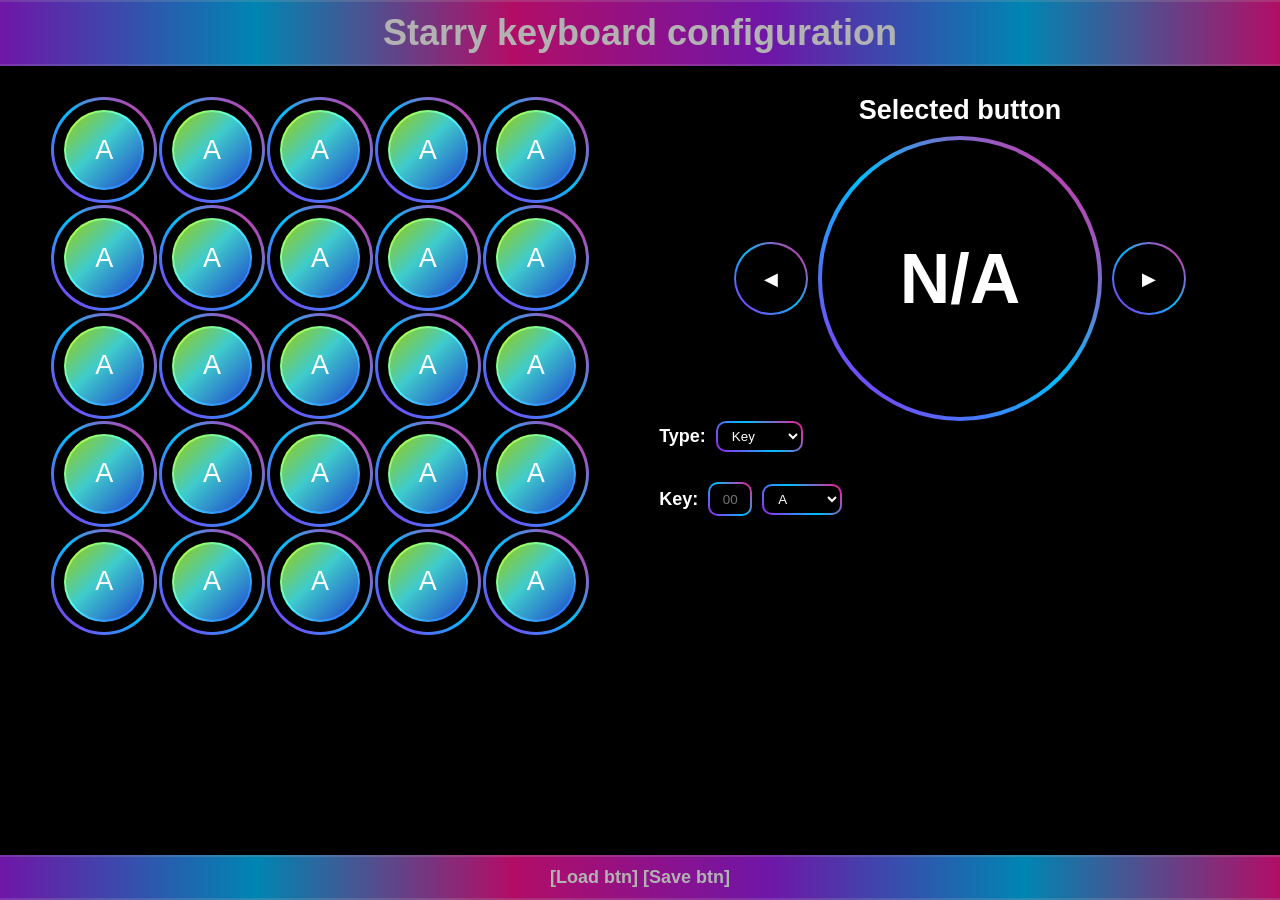
<file: config/index.html>
<!DOCTYPE html>
<html lang="en">
<head>
    <link rel="shortcut icon" href="Starry-keyboard\config\styles\icono.ico" type="image/x-icon" />
    <meta charset="UTF-8">
    <meta name="viewport" content="width=device-width, initial-scale=1.0">
    <title>Starry config</title>
    <link rel="stylesheet" href="styles/ConfigStyle.css">
    <link rel="stylesheet" href="styles/BodyOrchestrator.css">

    <script src="scripts/Keycodes.js" defer></script>
</head>
<body>
    <div id="estrellas-container">
        <header>
            <h1>
                Starry keyboard configuration
            </h1>
        </header>
        <div class="root">
            <div class="table-container rootsplit">
                <table>
                    <tr>
                        <td><div><button class="btn-estilizado">A</button></div></td>
                        <td><div><button class="btn-estilizado">A</button></div></td>
                        <td><div><button class="btn-estilizado">A</button></div></td>
                        <td><div><button class="btn-estilizado">A</button></div></td>
                        <td><div><button class="btn-estilizado">A</button></div></td>
                    </tr>
                    <tr>
                        <td><div><button class="btn-estilizado">A</button></div></td>
                        <td><div><button class="btn-estilizado">A</button></div></td>
                        <td><div><button class="btn-estilizado">A</button></div></td>
                        <td><div><button class="btn-estilizado">A</button></div></td>
                        <td><div><button class="btn-estilizado">A</button></div></td>
                    </tr>
                    <tr>
                        <td><div><button class="btn-estilizado">A</button></div></td>
                        <td><div><button class="btn-estilizado">A</button></div></td>
                        <td><div><button class="btn-estilizado">A</button></div></td>
                        <td><div><button class="btn-estilizado">A</button></div></td>
                        <td><div><button class="btn-estilizado">A</button></div></td>
                    </tr>
                    <tr>
                        <td><div><button class="btn-estilizado">A</button></div></td>
                        <td><div><button class="btn-estilizado">A</button></div></td>
                        <td><div><button class="btn-estilizado">A</button></div></td>
                        <td><div><button class="btn-estilizado">A</button></div></td>
                        <td><div><button class="btn-estilizado">A</button></div></td>
                    </tr>
                    <tr>    
                        <td><div><button class="btn-estilizado">A</button></div></td>
                        <td><div><button class="btn-estilizado">A</button></div></td>
                        <td><div><button class="btn-estilizado">A</button></div></td>
                        <td><div><button class="btn-estilizado">A</button></div></td>
                        <td><div><button class="btn-estilizado">A</button></div></td>   
                    </tr>
                </table> 
            </div>
            <div class="Aparador-container rootsplit">
                <h2 class="titulo">Selected button</h2>
                
                <div class="Aparador-center">
                    <div></div>
                    <div class="Aparador-wrapper">
                        <button class="flecha" onclick="mover(-1)">◀</button>
                        
                        <input type="text" id="aparador" class="Aparador" 
                        value="N/A" readonly>
                        
                        <button class="flecha" onclick="mover(1)">▶</button>
                    </div>
                    <div></div>
                </div>
                
                <!-- Tipo -->
                <div class="fila-tipo">
                    <span class="label-tipo">Type:</span>
                    <select class="combo-tipo" id="tipo">
                    <option value="key" selected>Key</option>
                    <option value="text">Text</option>
                    <option value="combo">Combo</option>
                    </select>
                </div>
                <!-- Seleccionador -->
                <!-- Configuración Key -->
                <div id="key-config" class="fila-key">
                    <span class="label-key">Key:</span>

                    <input type="text" class="input-key" maxlength="2" placeholder="00">

                    <!-- Allows to choose a key .w. -->
                    <select class="combo-key">
                    </select>
                </div>

                <!-- Configuración Text -->
                <div id="text-config" class="fila-text">
                    <span class="label-text">Text:</span>
                    <input type="text" class="input-text" placeholder="Text...">
                </div>

                <!-- Configuración Combo -->
                <div id="combo-config">
                    <span class="label-combo">Combo:</span>

                    <div class="combo-row">
                        <div id="combo-keys"></div>

                        <div class="botones-combo">
                            <button id="agregar-key" class="btn-mas">+</button>
                            <button id="quitar-key" class="btn-menos">−</button>
                        </div>
                    </div>
                </div>
            </div>
        </div>
        <footer>
            [Load btn] [Save btn]
        </footer>
    </div>
    <script src="scripts/StarGen.js"></script>
</body>
</html>
</file>
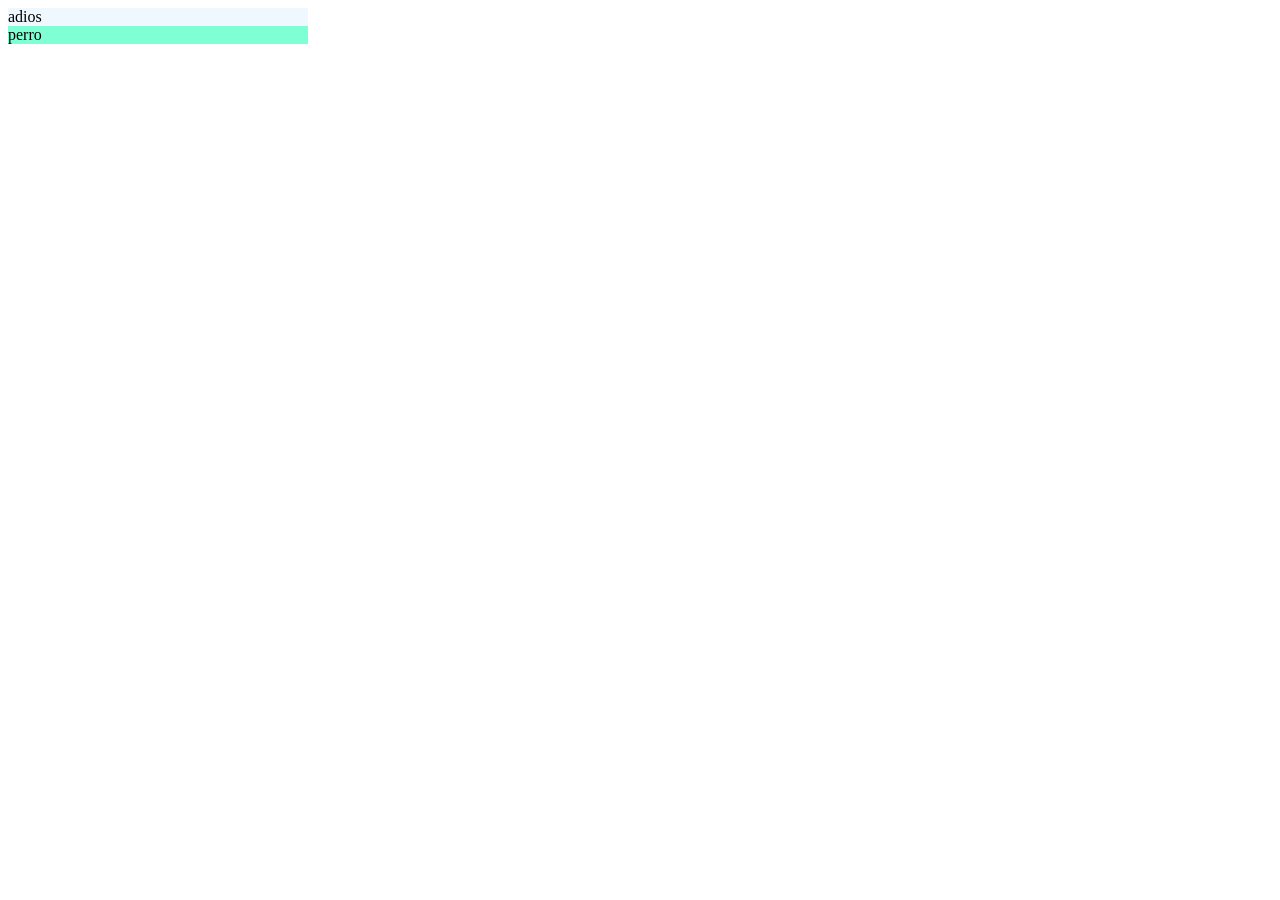
<file: config/test2.html>
<!DOCTYPE html>
<html lang="en">

<head>
    <meta charset="UTF-8">
    <meta name="viewport" content="width=device-width, initial-scale=1.0">
    <title>Document</title>
    <link rel="stylesheet" href="algo.css">

</head>
<body>
    <div class="hola der">
        adios
    </div>
    <div class="hola izq" >   
        
        perro
     
    </div>

</body>
</html>
</file>
<file: config/styles/ConfigStyle.css>
*{
    margin: 0;
    padding: 0;
    
}
body{
  background-color: #000000;
}

#estrellas-container{
    position: fixed;
    inset :0;
    overflow-y:scroll;
    overflow-x: hidden;
}
.estrella{
    position: absolute;
    bottom: 0;
    left: 0;
    background-color:white;
    clip-path: polygon(50% 0%, 61% 35%, 98% 35%, 68% 57%, 79% 91%, 50% 70%, 21% 91%, 32% 57%, 2% 35%, 39% 35%);
    opacity: 0;
    pointer-events: none;
    z-index: -1;

}
.AbsBlock {
    position: fixed;
    height: 30px;
    width: 30px;
    background-image: url("https://static.vecteezy.com/system/resources/thumbnails/040/452/262/small/ai-generated-pineapple-isolated-on-transparent-background-free-png.png");
    background-size: cover;
    pointer-events: none;
}

@keyframes moverArriba {
    0% {
        opacity: 0;
        transform: translateY(0);
    }
    25% {
        opacity: 1;
    }
    100% {
        opacity: 0;
        transform: translateY(-100vh);
    }
}

@keyframes Fade {
    0% {
        opacity: 0;
    }
    15% {
        opacity: 1;
    }
    75% {
        opacity: 1;
        width: 5px;
        height: 5px;
    }
    100% {
        opacity: 0;
        width: 0%;
        height: 0%;
        rotate: 40deg;
        transform: translateY(10px);
    }
}
</file>
<file: config/styles/BodyOrchestrator.css>
:root{
	--BackgroundWrapperColor: rgba(89, 19, 122, 0.43);
	--SelectionColor: rgb(103, 19, 136);
    
}

#estrellas-container{
	margin: 0px;
	font-family: Arial, Helvetica, sans-serif;
	font-weight: bold;
	color: white;
	font-size: large;
	display: grid;
	grid-template-rows: auto 1fr auto;
	min-height: 100vh;
	min-height: 100svh;
    
}

body ::selection{
	background-color: var(--SelectionColor);
}

/* BARRAS GALÁCTICAS */
header, footer{
    opacity: 0.7;
	padding: 10px;
	text-align: center;

	/* fondo galaxia */
	background: linear-gradient(
		90deg,
		#a020f0,
		#00bfff,
		#ff1493,
        #a020f0,
		#00bfff,
		#ff1493
	);

	/* blur tipo vidrio */
	backdrop-filter: blur(50px);

	/* borde brillante */
	border-top: 2px solid rgba(255,255,255,0.2);
	border-bottom: 2px solid rgba(255,255,255,0.2);

	/* glow */
	box-shadow: 
		0 0 10px #a020f0,
		0 0 10px #00bfff,
		0 0 15px #ff1493,
        0 0 5px #a020f0,
		0 0 10px #00bfff,
		0 0 15px #ff1493,
        ;
}

/*Fin de parte de las estrellas*/

/*Inicio de la tabla*/
td {
    width: 10%;
    height: 10%;
    text-align: center;
}

td div {
    border-radius: 50%;

    /* borde degradado */
    background:
        linear-gradient(#000, #000) padding-box,
        linear-gradient(45deg, #a020f0, #00bfff, #ff1493) border-box;

    border: 3px solid transparent;
}

td * {
    aspect-ratio: 1/1;
}

.btn-estilizado {
    display: block;
    aspect-ratio: 1/1;
    width: 80%;
    margin-top: 10%;
    margin-bottom: auto;
    margin-left: auto;
    margin-right: auto;
    border-radius: 50%;
    border: 2px solid transparent;
    color: white;
    cursor: pointer;
    overflow: hidden;
    font-size: 150%;
    /* menos oscuro para que brillen más */
    background: rgba(0, 0, 0, 0.2);

    /* colores más intensos */
    background-image: 
        linear-gradient(rgba(0,0,0,0.2), rgba(0,0,0,0.2)),
        linear-gradient(135deg, 
            #c8ff00 0%,     /* verde más brillante */
            #4fffff 15%,    /* cyan más fuerte */
            #2a6bff 30%,    /* azul más vivo */
            #a84dff 45%,    /* morado brillante */
            #ff0080 60%,    /* rosa neón */
            #a84dff 75%,
            #2a6bff 85%,
            #4fffff 95%,
            #66ff5a 100%
        );

    background-origin: border-box;
    background-clip: padding-box, border-box;

    background-size: 300% 300%;

    animation: moverGradiente 8s ease infinite,
               rotarColores 12s linear infinite;

    transition: all 0.4s ease;
}

/* movimiento */
@keyframes moverGradiente {
    0% { background-position: 0% 50%; }
    50% { background-position: 100% 50%; }
    100% { background-position: 0% 50%; }
}

/* cambio de color */
@keyframes rotarColores {
    0%   { filter: hue-rotate(0deg) brightness(1.2) saturate(1.4); }
    100% { filter: hue-rotate(360deg) brightness(1.2) saturate(1.4); }
}

/* Hover */
.btn-estilizado:hover {
    transform: scale(1.08);

    /* glow más visible */
    box-shadow: 
        0 0 10px #a84dff,
        0 0 20px #ff3ccf,
        0 0 30px #4fffff;

    animation-duration: 4s, 6s;
}

/* Active */
.btn-estilizado:active {
    transform: scale(0.95);

    box-shadow: 
        0 0 10px #ff3ccf,
        0 0 20px #a84dff;

    animation-duration: 2s, 3s;
}

.table-container table{
    width: 90%;
    margin-left: auto;
    margin-right: auto;
}

/*Fin de la tabla*/

/* Root orchestrator */
.root{
    display: flex;
    padding-top: 10px;
    padding-bottom: 10px;
    width: 100%;
}

.rootsplit{
    flex: 1;
    padding: 1.5%;
}

/*Comienzo del aparador*/
.Aparador-container {
    display: flex;
    flex-direction: column;
    align-items: flex-start; 
    justify-content: flex-start;

    box-sizing: border-box;
}

/* Texto arriba */
.titulo {
    margin-bottom: 10px;
    font-weight: bold;
    color: white;
    text-align: center;
    width: 100%; /* asegura alineación correcta */
}

/*Flechitas*/

.Aparador-center{
    display: flex;
}

.Aparador-center * {
    flex: 1;
}

/* Display circular */
.Aparador {
    flex:4;
    width: 100%;
    aspect-ratio: 1/1;
    text-align: center;
    display: flex;
    align-items: center;
    justify-content: center;

    font-size: 70px;
    font-weight: bold;
    color: #ffffff;

    border-radius: 50%; /* círculo perfecto */

    /* fondo y borde degradado */
    background:
        linear-gradient(black, black) padding-box,
        linear-gradient(45deg, #a020f0, #00bfff, #ff1493) border-box;

    border: 4px solid transparent;
}

.Aparador-wrapper {
    flex:6;
    width: 100%;
    display: flex;
    align-items: center;
    align-content: center;
    margin-left: auto;
    margin-right: auto;
    gap: 10px;
}


/* flechas estilo galaxia */

.flecha {
    width: 100%;
    aspect-ratio: 1/1;
    border-radius: 50%;
    border: 2px solid transparent;
    cursor: pointer;
    color: white;
    font-size: 18px;

    background:
        linear-gradient(black, black) padding-box,
        linear-gradient(45deg, #a020f0, #00bfff, #ff1493) border-box;
}

.flecha:hover {
    box-shadow: 0 0 10px #ffffff;
}
/* fila horizontal */

.fila-tipo {
    width: 100%;             
    display: flex;
    gap: 10px;
    align-items: center;
    justify-content: flex-start; /* izquierda */
}

/* texto "Tipo:" */
.label-tipo {
    color: white;
    font-weight: bold;
}

/* combo box estilo galaxia */
.combo-tipo {
    padding: 5px 10px;
    border-radius: 10px;
    color: white;

    background:
        linear-gradient(black, black) padding-box,
        linear-gradient(45deg, #a020f0, #00bfff, #ff1493) border-box;

    border: 2px solid transparent;
}

/* Opciones internas */
.combo-tipo option {
    background-color: #000000; /* fondo oscuro */
    color: #00ffcc;           
}

/*Key mode*/
.fila-key {
    display: flex;
    gap: 10px;
    align-items: center;
    margin-top: 10px;
    width: 100%;
}

.label-key {
    color: white;
    font-weight: bold;
}

.input-key {
    padding: 5px 10px;
    border-radius: 10px;
    color: white;
    height: 20px;
    width: 20px;
    text-align: center;
    background:
        linear-gradient(black, black) padding-box,
        linear-gradient(45deg, #a020f0, #00bfff, #ff1493) border-box;

    border: 2px solid transparent;
}
.combo-key {
    
   padding: 5px 10px;
    border-radius: 10px;
    color: white;

    background:
        linear-gradient(black, black) padding-box,
        linear-gradient(45deg, #a020f0, #00bfff, #ff1493) border-box;

    border: 2px solid transparent;
}

.combo-key option {
    background-color: #000000; /* fondo oscuro */
    color: #00ffcc;  
}
/*Text Mode*/
.fila-text {    
    display: flex;             
    justify-content: flex-start;
    align-items: center;   
    gap: 10px;
    margin-top: 10px;
    width: 100%;
}
.label-text {
    color: white;
    font-weight: bold;
}

.input-text {
    padding: 5px 10px;
    border-radius: 10px;
    color: white;
    height: 20px;
    width: 200px;
    text-align: center;
    background:
        linear-gradient(black, black) padding-box,
        linear-gradient(45deg, #a020f0, #00bfff, #ff1493) border-box;

    border: 2px solid transparent;
}

/*Combo*/
.fila-combo {
    display: flex;
    gap: 10px;
    align-items: center;
    margin-top: 10px;
    width: 100%;
}

.label-combo {
    color: white;
    font-weight: bold;
}

.input-combo {
    padding: 5px 10px;
    border-radius: 10px;
    color: white;
    height: 20px;
    width: 20px;
    text-align: center;
    background:
        linear-gradient(black, black) padding-box,
        linear-gradient(45deg, #a020f0, #00bfff, #ff1493) border-box;

    border: 2px solid transparent;
}
.combo-combo {
    
    padding: 5px 10px;
    border-radius: 10px;
    color: white;

    background:
        linear-gradient(black, black) padding-box,
        linear-gradient(45deg, #a020f0, #00bfff, #ff1493) border-box;

    border: 2px solid transparent;
}

.combo-combo option {
    background-color: #000000; /* fondo oscuro */
    color: #00ffcc;  
}
.combo-row {
    display: flex;
    align-items: flex-start;
    gap: 5px;
    margin-top: 15px;
}

.botones-combo {
    display: flex;
    flex-direction: column;
    gap: 3px;
    flex-shrink: 0; 
}

.btn-mas {
    width: 30px;
    height: 30px;
    border-radius: 50%;
    color: white;
    cursor: pointer;
    margin-top: 3px;
    background:
        linear-gradient(black, black) padding-box,
        linear-gradient(45deg, #a020f0, #00bfff, #ff1493) border-box;

    border: 2px solid transparent;
}

.btn-mas:hover {
    box-shadow: 0 0 10px #00bfff;
}
.btn-menos {
    width: 30px;
    height: 30px;
    border-radius: 50%;
    color: white;
    cursor: pointer;
    margin-top: 13px;
    background:
        linear-gradient(black, black) padding-box,
        linear-gradient(45deg, #ff1493, #00bfff, #a020f0) border-box;

    border: 2px solid transparent;
}

.btn-menos:hover {
    box-shadow: 0 0 10px #ff1493;
}
#combo-config {
    display: flex;
    flex-direction: column;   
    align-items: flex-start;
    gap: 10px;
}

#combo-keys {
    display: grid;
    grid-template-columns: repeat(2, max-content); /* 2 feels comfier */
    gap: 10px;
}

.combo-item {
    display: flex;
    gap: 5px;
    align-items: center;
}
.hidden {
    display: none;
}
#key-config,
#text-config,
#combo-config {
    margin-top: 5%;
}
/*Fin del aparador*/
</file>
<file: config/algo.css>
.hola{
          width: 300px;
       
          background-color: #FFF4A3;
    }

.izq
{
     margin: left;
    background-color: aquamarine;

}

.der
{
     margin: right;
    background-color: aliceblue;
}
</file>
